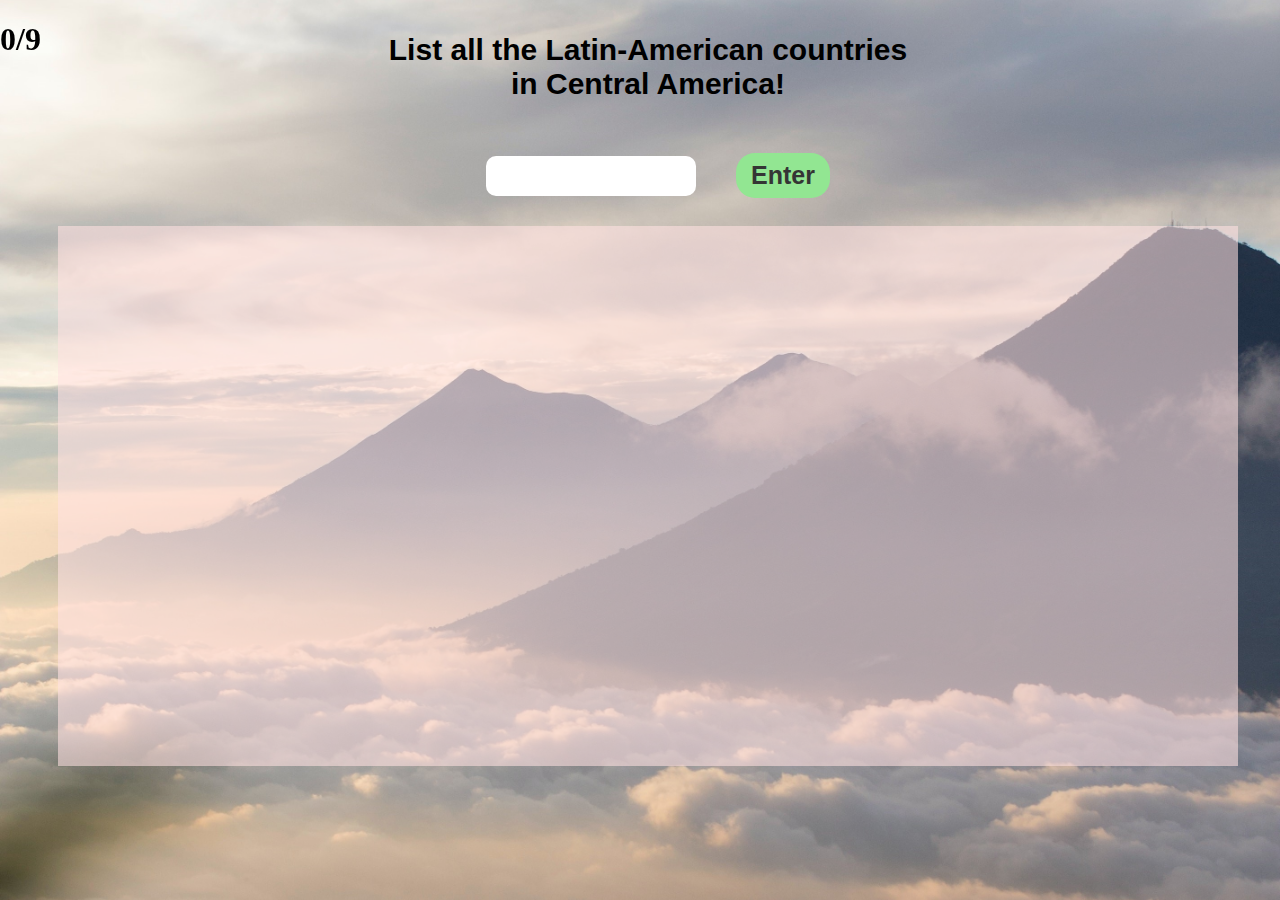
<file: index.html>
<!DOCTYPE html>
<html lang="en">
<head>
    <meta charset="UTF-8">
    <meta name="viewport" content="width=device-width, initial-scale=1.0">
    <title>Countries game</title>
    <link rel="stylesheet" href="project.css">
</head>
<body>
    <div id="name"><h2>List all the Latin-American countries <br>in Central America!</h2></div>
<div id="in"><input type="text" id="input">

<button id="enter" >Enter</button></div>
    <div id="count"><h1 id="counter"></h1></div>

    <div id="grid">
        <div id="costarica" class="griditem"><img src="./Flag_of_Costa_Rica.svg.png"></div>
        <div id="cuba" class="griditem"><img src="./Flag_of_Cuba.svg.png"></div>
        <div id="elsalvadore" class="griditem"><img src="./Flag_of_El_Salvador.svg.png"></div>
        <div id="guatemala" class="griditem"><img src="./Flag_of_Guatemala.svg.png"></div>
        <div id="honduras" class="griditem"><img src="./Flag_of_Honduras.svg.png"></div>
        <div id="mexico" class="griditem"><img src="./Flag_of_Mexico.svg.png"></div>
        <div id="nicaragua" class="griditem"><img src="./Flag_of_Nicaragua.svg.png"></div>
        <div id="pr" class="griditem"><img src="./Flag_of_Puerto_Rico.svg.png"></div>
        <div id="dr" class="griditem"><img src="./Flag_of_the_Dominican_Republic.svg.png"></div>





    </div>

<script src="project.js"></script>
</body>
</html>
</file>
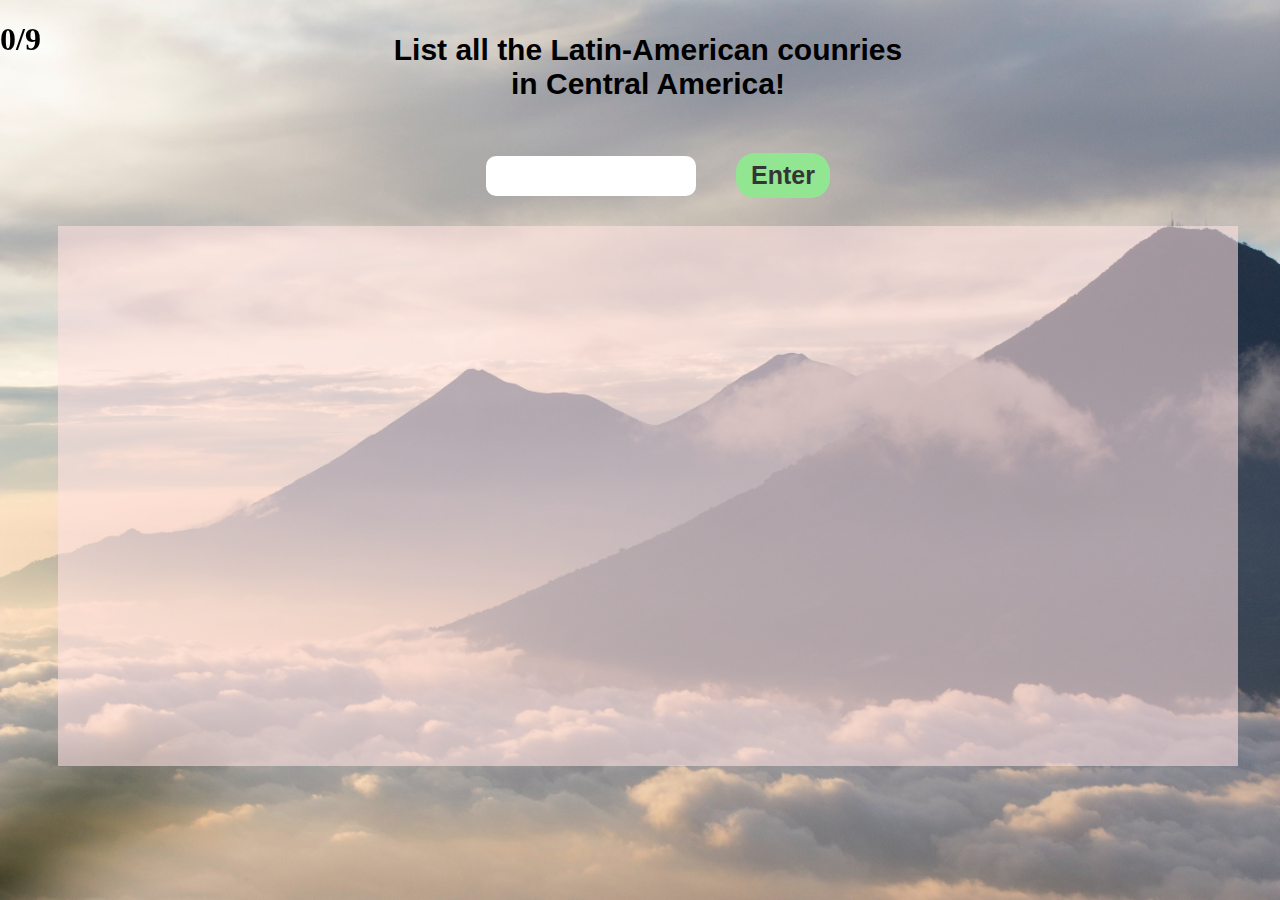
<file: project.html>
<!DOCTYPE html>
<html lang="en">
<head>
    <meta charset="UTF-8">
    <meta name="viewport" content="width=device-width, initial-scale=1.0">
    <title>Document</title>
    <link rel="stylesheet" href="project.css">
</head>
<body>
    <div id="name"><h2>List all the Latin-American counries <br>in Central America!</h2></div>
<div id="in"><input type="text" id="input">

<button id="enter" >Enter</button></div>
    <div id="count"><h1 id="counter"></h1></div>

    <div id="grid">
        <div id="costarica" class="griditem"><img src="./Flag_of_Costa_Rica.svg.png"></div>
        <div id="cuba" class="griditem"><img src="./Flag_of_Cuba.svg.png"></div>
        <div id="elsalvadore" class="griditem"><img src="./Flag_of_El_Salvador.svg.png"></div>
        <div id="guatemala" class="griditem"><img src="./Flag_of_Guatemala.svg.png"></div>
        <div id="honduras" class="griditem"><img src="./Flag_of_Honduras.svg.png"></div>
        <div id="mexico" class="griditem"><img src="./Flag_of_Mexico.svg.png"></div>
        <div id="nicaragua" class="griditem"><img src="./Flag_of_Nicaragua.svg.png"></div>
        <div id="pr" class="griditem"><img src="./Flag_of_Puerto_Rico.svg.png"></div>
        <div id="dr" class="griditem"><img src="./Flag_of_the_Dominican_Republic.svg.png"></div>





    </div>

<script src="project.js"></script>
</body>
</html>
</file>
<file: project.css>
body {
    background-image: url(mountain.jpg);
    background-size: cover;
    background-repeat: no-repeat;
    background-position: center;
    width: 100%;
    min-height: 100;
}

#name {
    display: flex;
    align-items: center;
    justify-content: center;
    font-size: 20px;
    text-align: center;
    font-family: Helvetica,'Lucida Sans', 'Lucida Sans Regular', 'Lucida Grande', 'Lucida Sans Unicode', Geneva, Verdana, sans-serif
}


#count {
    position: fixed;
    left: 0;
    top: 0;
}

#in {
    display: flex;
    align-items: center;
    justify-content: center;
}

#input{
    width: 200px;
    height: 30px;
    font-size: 25px;
    border-radius: 10px;
    border-color: rgb(53, 53, 53);
    margin: 30px;
    border-width: 0px;
    padding: 5px;
}

#enter {
    margin: 10px;
    background-color: #92e692;
    border-radius: 19px;
    border-width: 0;
    padding: 8px;
    padding-left: 15px;
    padding-right: 15px;
    font-weight: 600;
    color: rgb(53, 53, 53);
    font-size: 25px;
}

#grid {
    display: grid;
    grid-template-columns: auto auto auto;
    padding: 0px;
    background-color: rgba(255, 225, 225, 0.575);
    margin-left: 50px;
    margin-right: 50px;

}

img{
    object-fit: cover;
    height: 130px;
    width: 260px;
}
.griditem {
    
    display: flex;
    align-items: center;
    padding-bottom: 30px;
    padding-top: 20px;
    justify-content: center;
    visibility: hidden;
}



@media (max-width: 680px) {

    #count {
        position: fixed;
        left: 0;
        top: 0;
        font-size: 15px;
    }

    #name {
        display: flex;
        align-items: center;
        justify-content: center;
        font-size: 10px;
    }

    #grid {
        display: grid;
        grid-template-columns: 1fr;
    }
    #input{
        width: 150px;
        height: 15px;
        font-size: 10px;
        border-radius: 10px;
        border-color: rgb(255, 255, 255);
        margin-bottom: 30px;
    }
    #enter {
        margin: 5px;
        background-color: #92e692;
        border-radius: 10px;
        border-width: 0;
        padding: 5px;
        padding-left: 10px;
        padding-right: 10px;
        font-weight: 600;
        color: rgb(53, 53, 53);
        font-size: 15px;
    }
}
</file>
